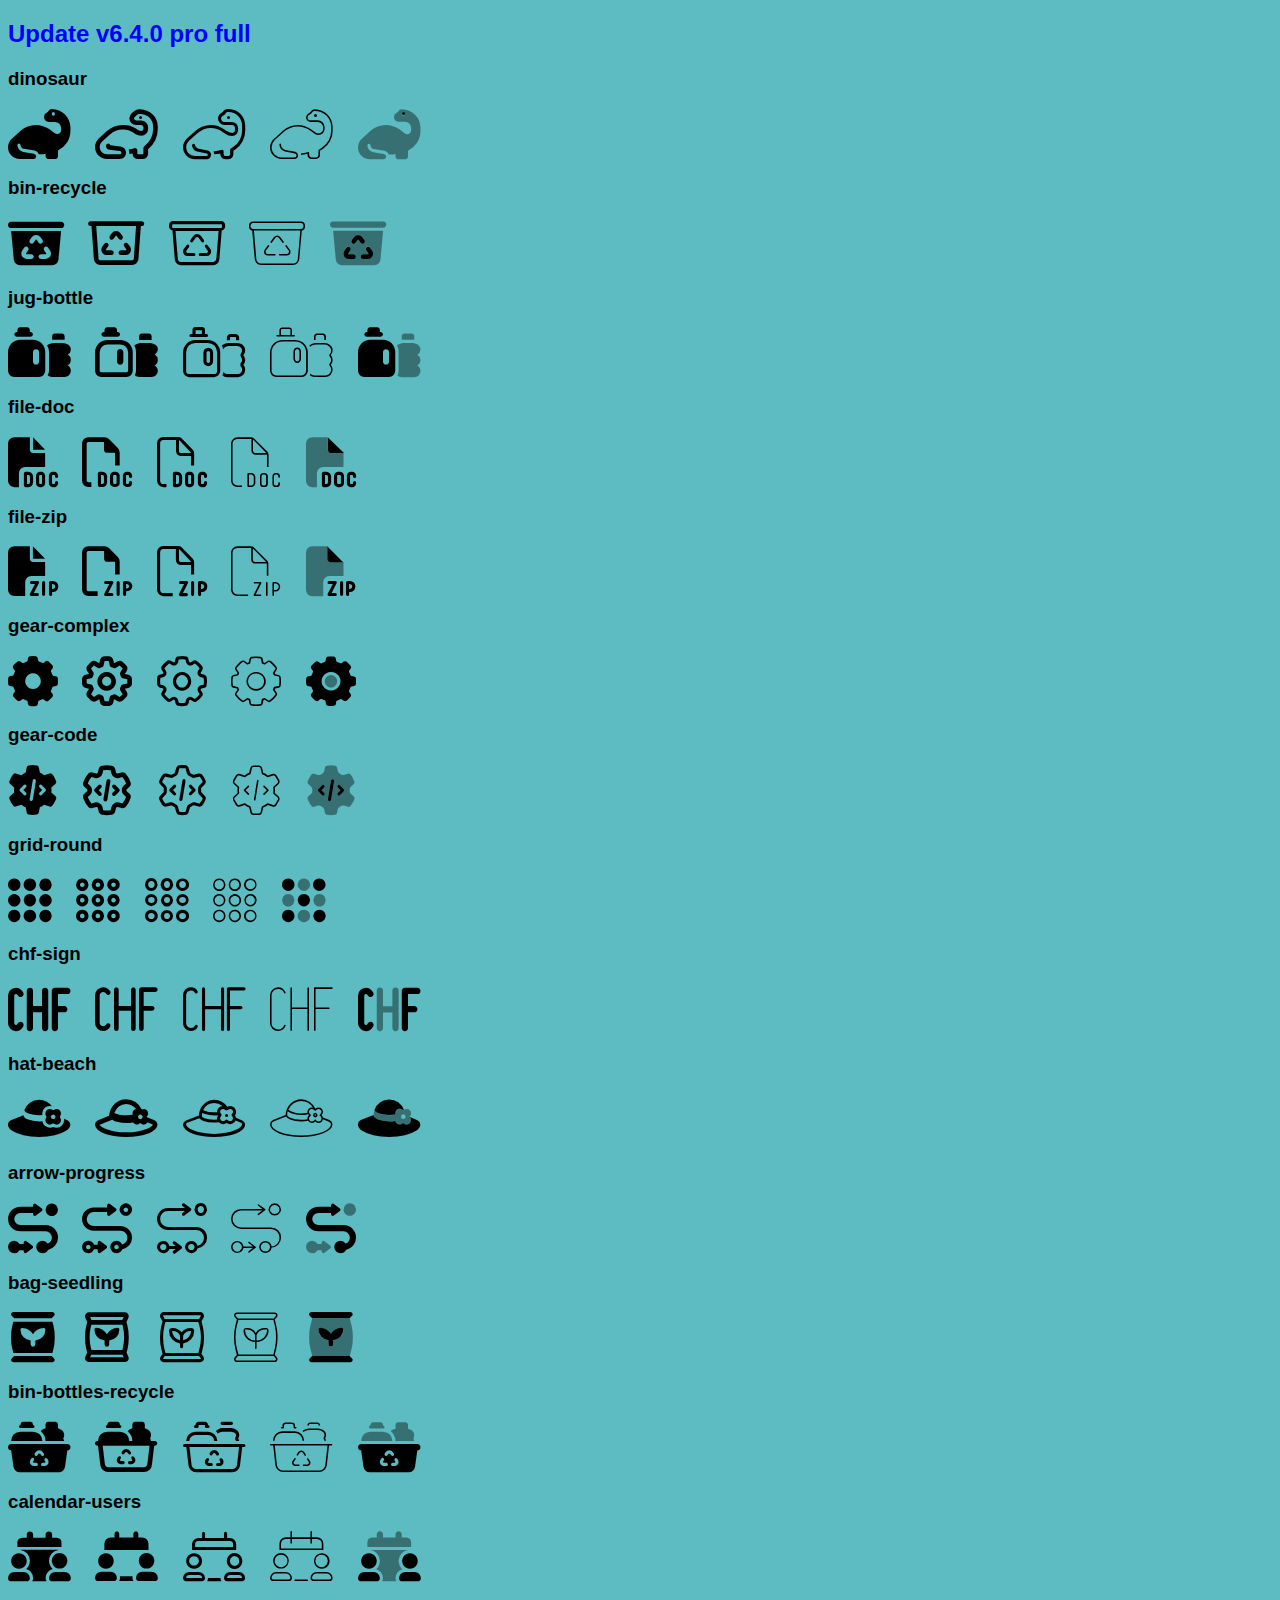
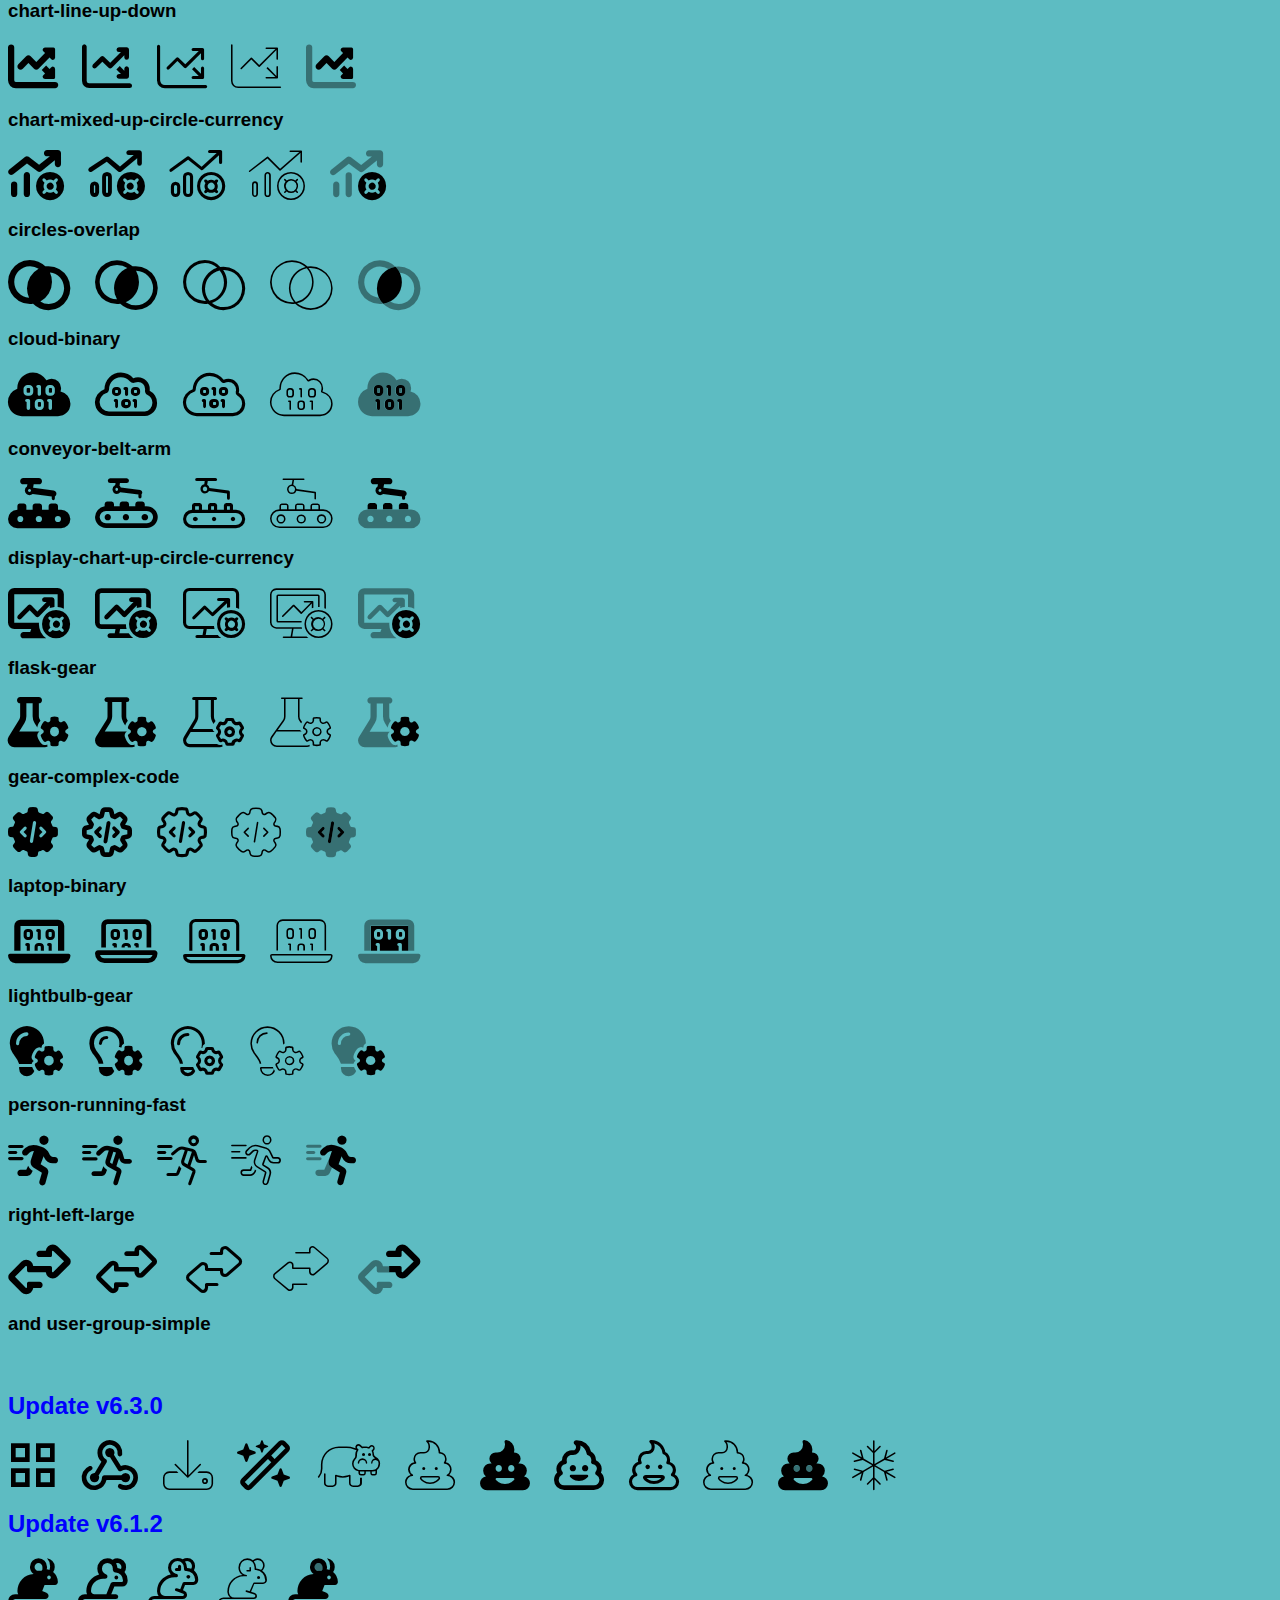
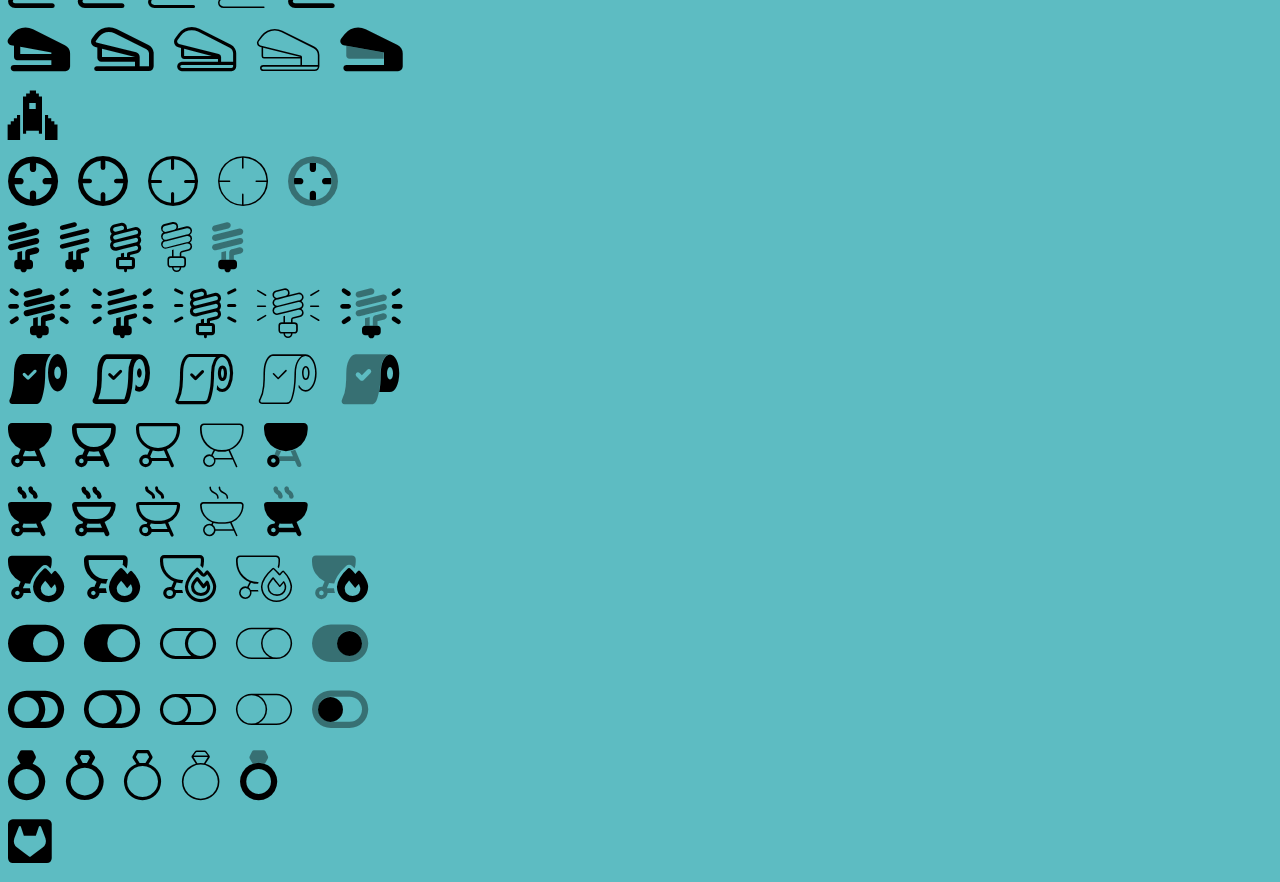
<file: public/Font-Awesome-640/index.html>
<!DOCTYPE html>
<html>
<head>
	<meta charset="utf-8">
	<meta name="viewport" content="width=device-width, initial-scale=1">
	<title>Font-Awesome</title>
	<link rel="stylesheet" href="css/all.css" />
	<style>
		body{
			font-family: Arial;
			background-color: #5dbcc2;
		}
		i{
			font-size: 50px;
			margin-right: 20px;
		}
		.update p{
			display: flex;
		}
		h2{
			color: blue;
		}
	</style>
</head>
<body>
	<div class="pro">
		<h2>Update v6.4.0 pro full</h2>
		<h3>dinosaur</h3>
		<i class="fa-solid fa-dinosaur"></i>
		<i class="fa-regular fa-dinosaur"></i>
		<i class="fa-light fa-dinosaur"></i>
		<i class="fa-thin fa-dinosaur"></i>
		<i class="fa-duotone fa-dinosaur"></i>
	</div>
	
	<div class="pro">
		<h3>bin-recycle</h3>
		<i class="fa-solid fa-bin-recycle"></i>
		<i class="fa-regular fa-bin-recycle"></i>
		<i class="fa-light fa-bin-recycle"></i>
		<i class="fa-thin fa-bin-recycle"></i>
		<i class="fa-duotone fa-bin-recycle"></i>
	</div>

	<div class="pro">
		<h3>jug-bottle</h3>
		<i class="fa-solid fa-jug-bottle"></i>
		<i class="fa-regular fa-jug-bottle"></i>
		<i class="fa-light fa-jug-bottle"></i>
		<i class="fa-thin fa-jug-bottle"></i>
		<i class="fa-duotone fa-jug-bottle"></i>
	</div>

	<div class="pro">
		<h3>file-doc</h3>
		<i class="fa-solid fa-file-doc"></i>
		<i class="fa-regular fa-file-doc"></i>
		<i class="fa-light fa-file-doc"></i>
		<i class="fa-thin fa-file-doc"></i>
		<i class="fa-duotone fa-file-doc"></i>
	</div>

	<div class="pro">
		<h3>file-zip</h3>
		<i class="fa-solid fa-file-zip"></i>
		<i class="fa-regular fa-file-zip"></i>
		<i class="fa-light fa-file-zip"></i>
		<i class="fa-thin fa-file-zip"></i>
		<i class="fa-duotone fa-file-zip"></i>
	</div>

	<div class="pro">
		<h3>gear-complex</h3>
		<i class="fa-solid fa-gear-complex"></i>
		<i class="fa-regular fa-gear-complex"></i>
		<i class="fa-light fa-gear-complex"></i>
		<i class="fa-thin fa-gear-complex"></i>
		<i class="fa-duotone fa-gear-complex"></i>
	</div>
	<div class="pro">
		<h3>gear-code</h3>
		<i class="fa-solid fa-gear-code"></i>
		<i class="fa-regular fa-gear-code"></i>
		<i class="fa-light fa-gear-code"></i>
		<i class="fa-thin fa-gear-code"></i>
		<i class="fa-duotone fa-gear-code"></i>
	</div>
	<div class="pro">
		<h3>grid-round</h3>
		<i class="fa-solid fa-grid-round"></i>
		<i class="fa-regular fa-grid-round"></i>
		<i class="fa-light fa-grid-round"></i>
		<i class="fa-thin fa-grid-round"></i>
		<i class="fa-duotone fa-grid-round"></i>
	</div>
	<div class="pro">
		<h3>chf-sign</h3>
		<i class="fa-solid fa-chf-sign"></i>
		<i class="fa-regular fa-chf-sign"></i>
		<i class="fa-light fa-chf-sign"></i>
		<i class="fa-thin fa-chf-sign"></i>
		<i class="fa-duotone fa-chf-sign"></i>
	</div>
	<div class="pro">
		<h3>hat-beach</h3>
		<i class="fa-solid fa-hat-beach"></i>
		<i class="fa-regular fa-hat-beach"></i>
		<i class="fa-light fa-hat-beach"></i>
		<i class="fa-thin fa-hat-beach"></i>
		<i class="fa-duotone fa-hat-beach"></i>
	</div>

	<div class="pro">
		<h3>arrow-progress</h3>
		<i class="fa-solid fa-arrow-progress"></i>
		<i class="fa-regular fa-arrow-progress"></i>
		<i class="fa-light fa-arrow-progress"></i>
		<i class="fa-thin fa-arrow-progress"></i>
		<i class="fa-duotone fa-arrow-progress"></i>
	</div>
	<div class="pro">
		<h3>bag-seedling</h3>
		<i class="fa-solid fa-bag-seedling"></i>
		<i class="fa-regular fa-bag-seedling"></i>
		<i class="fa-light fa-bag-seedling"></i>
		<i class="fa-thin fa-bag-seedling"></i>
		<i class="fa-duotone fa-bag-seedling"></i>
	</div>
	<div class="pro">
		<h3>bin-bottles-recycle</h3>
		<i class="fa-solid fa-bin-bottles-recycle"></i>
		<i class="fa-regular fa-bin-bottles-recycle"></i>
		<i class="fa-light fa-bin-bottles-recycle"></i>
		<i class="fa-thin fa-bin-bottles-recycle"></i>
		<i class="fa-duotone fa-bin-bottles-recycle"></i>
	</div>
	<div class="pro">
		<h3>calendar-users</h3>
		<i class="fa-solid fa-calendar-users"></i>
		<i class="fa-regular fa-calendar-users"></i>
		<i class="fa-light fa-calendar-users"></i>
		<i class="fa-thin fa-calendar-users"></i>
		<i class="fa-duotone fa-calendar-users"></i>
	</div>
	<div class="pro">
		<h3>chart-line-up-down</h3>
		<i class="fa-solid fa-chart-line-up-down"></i>
		<i class="fa-regular fa-chart-line-up-down"></i>
		<i class="fa-light fa-chart-line-up-down"></i>
		<i class="fa-thin fa-chart-line-up-down"></i>
		<i class="fa-duotone fa-chart-line-up-down"></i>
	</div>
	<div class="pro">
		<h3>chart-mixed-up-circle-currency</h3>
		<i class="fa-solid fa-chart-mixed-up-circle-currency"></i>
		<i class="fa-regular fa-chart-mixed-up-circle-currency"></i>
		<i class="fa-light fa-chart-mixed-up-circle-currency"></i>
		<i class="fa-thin fa-chart-mixed-up-circle-currency"></i>
		<i class="fa-duotone fa-chart-mixed-up-circle-currency"></i>
	</div>
	<div class="pro">
		<h3>circles-overlap</h3>
		<i class="fa-solid fa-circles-overlap"></i>
		<i class="fa-regular fa-circles-overlap"></i>
		<i class="fa-light fa-circles-overlap"></i>
		<i class="fa-thin fa-circles-overlap"></i>
		<i class="fa-duotone fa-circles-overlap"></i>
	</div>
	<div class="pro">
		<h3>cloud-binary</h3>
		<i class="fa-solid fa-cloud-binary"></i>
		<i class="fa-regular fa-cloud-binary"></i>
		<i class="fa-light fa-cloud-binary"></i>
		<i class="fa-thin fa-cloud-binary"></i>
		<i class="fa-duotone fa-cloud-binary"></i>
	</div>
	<div class="pro">
		<h3>conveyor-belt-arm</h3>
		<i class="fa-solid fa-conveyor-belt-arm"></i>
		<i class="fa-regular fa-conveyor-belt-arm"></i>
		<i class="fa-light fa-conveyor-belt-arm"></i>
		<i class="fa-thin fa-conveyor-belt-arm"></i>
		<i class="fa-duotone fa-conveyor-belt-arm"></i>
	</div>
	<div class="pro">
		<h3>display-chart-up-circle-currency</h3>
		<i class="fa-solid fa-display-chart-up-circle-currency"></i>
		<i class="fa-regular fa-display-chart-up-circle-currency"></i>
		<i class="fa-light fa-display-chart-up-circle-currency"></i>
		<i class="fa-thin fa-display-chart-up-circle-currency"></i>
		<i class="fa-duotone fa-display-chart-up-circle-currency"></i>
	</div>
	<div class="pro">
		<h3>flask-gear</h3>
		<i class="fa-solid fa-flask-gear"></i>
		<i class="fa-regular fa-flask-gear"></i>
		<i class="fa-light fa-flask-gear"></i>
		<i class="fa-thin fa-flask-gear"></i>
		<i class="fa-duotone fa-flask-gear"></i>
	</div>
	<div class="pro">
		<h3>gear-complex-code</h3>
		<i class="fa-solid fa-gear-complex-code"></i>
		<i class="fa-regular fa-gear-complex-code"></i>
		<i class="fa-light fa-gear-complex-code"></i>
		<i class="fa-thin fa-gear-complex-code"></i>
		<i class="fa-duotone fa-gear-complex-code"></i>
	</div>
	<div class="pro">
		<h3>laptop-binary</h3>
		<i class="fa-solid fa-laptop-binary"></i>
		<i class="fa-regular fa-laptop-binary"></i>
		<i class="fa-light fa-laptop-binary"></i>
		<i class="fa-thin fa-laptop-binary"></i>
		<i class="fa-duotone fa-laptop-binary"></i>
	</div>
	<div class="pro">
		<h3>lightbulb-gear</h3>
		<i class="fa-solid fa-lightbulb-gear"></i>
		<i class="fa-regular fa-lightbulb-gear"></i>
		<i class="fa-light fa-lightbulb-gear"></i>
		<i class="fa-thin fa-lightbulb-gear"></i>
		<i class="fa-duotone fa-lightbulb-gear"></i>
	</div>
	<div class="pro">
		<h3>person-running-fast</h3>
		<i class="fa-solid fa-person-running-fast"></i>
		<i class="fa-regular fa-person-running-fast"></i>
		<i class="fa-light fa-person-running-fast"></i>
		<i class="fa-thin fa-person-running-fast"></i>
		<i class="fa-duotone fa-person-running-fast"></i>
	</div>
	<div class="pro">
		<h3>right-left-large</h3>
		<i class="fa-solid fa-right-left-large"></i>
		<i class="fa-regular fa-right-left-large"></i>
		<i class="fa-light fa-right-left-large"></i>
		<i class="fa-thin fa-right-left-large"></i>
		<i class="fa-duotone fa-right-left-large"></i>
	</div>
	<div class="pro">
		<h3>and user-group-simple</h3>
		<i class="fa-solid fa-and user-group-simple"></i>
		<i class="fa-regular fa-and user-group-simple"></i>
		<i class="fa-light fa-and user-group-simple"></i>
		<i class="fa-thin fa-and user-group-simple"></i>
		<i class="fa-duotone fa-and user-group-simple"></i>
	</div>

	<div class="update">
		<h2>Update v6.3.0</h2>
		<i class="fa-sharp fa-regular fa-grid-2"></i>
		<i class="fa-solid fa-webhook"></i>
		<i class="fa-thin fa-download"></i>
		<i class="fa-regular fa-wand-magic-sparkles"></i>
		<i class="fa-thin fa-hippo"></i>
		<i class="fa-thin fa-poo"></i>
		<i class="fa-solid fa-poo"></i>
		<i class="fa-regular fa-poo"></i>
		<i class="fa-light fa-poo"></i>
		<i class="fa-thin fa-poo"></i>
		<i class="fa-duotone fa-poo"></i>
		<i class="fa-thin fa-snowflake"></i>
	</div>

	<div class="update">
		<h2>Update v6.1.2</h2>
		<p>
			<i class="fa-solid fa-mouse-field"></i>
			<i class="fa-regular fa-mouse-field"></i>
			<i class="fa-light fa-mouse-field"></i>
			<i class="fa-thin fa-mouse-field"></i>
			<i class="fa-duotone fa-mouse-field"></i>
		</p>
		<p>
			<i class="fa-solid fa-stapler"></i>
			<i class="fa-regular fa-stapler"></i>
			<i class="fa-light fa-stapler"></i>
			<i class="fa-thin fa-stapler"></i>
			<i class="fa-duotone fa-stapler"></i>
		</p>
		<p>
			<i class="fa-brands fa-space-awesome"></i>
		</p>
		<p>
			<i class="fa-solid fa-crosshairs-simple"></i>
			<i class="fa-regular fa-crosshairs-simple"></i>
			<i class="fa-light fa-crosshairs-simple"></i>
			<i class="fa-thin fa-crosshairs-simple"></i>
			<i class="fa-duotone fa-crosshairs-simple"></i>
		</p>
		<p>
			<i class="fa-solid fa-lightbulb-cfl"></i>
			<i class="fa-regular fa-lightbulb-cfl"></i>
			<i class="fa-light fa-lightbulb-cfl"></i>
			<i class="fa-thin fa-lightbulb-cfl"></i>
			<i class="fa-duotone fa-lightbulb-cfl"></i>
		</p>
		<p>
			<i class="fa-solid fa-lightbulb-cfl-on"></i>
			<i class="fa-regular fa-lightbulb-cfl-on"></i>
			<i class="fa-light fa-lightbulb-cfl-on"></i>
			<i class="fa-thin fa-lightbulb-cfl-on"></i>
			<i class="fa-duotone fa-lightbulb-cfl-on"></i>
		</p>
		<p>
			<i class="fa-solid fa-toilet-paper-check"></i>
			<i class="fa-regular fa-toilet-paper-check"></i>
			<i class="fa-light fa-toilet-paper-check"></i>
			<i class="fa-thin fa-toilet-paper-check"></i>
			<i class="fa-duotone fa-toilet-paper-check"></i>
		</p>
		<p>
			<i class="fa-solid fa-grill"></i>
			<i class="fa-regular fa-grill"></i>
			<i class="fa-light fa-grill"></i>
			<i class="fa-thin fa-grill"></i>
			<i class="fa-duotone fa-grill"></i>
		</p>
		<p>
			<i class="fa-solid fa-grill-hot"></i>
			<i class="fa-regular fa-grill-hot"></i>
			<i class="fa-light fa-grill-hot"></i>
			<i class="fa-thin fa-grill-hot"></i>
			<i class="fa-duotone fa-grill-hot"></i>
		</p>
		<p>
			<i class="fa-solid fa-grill-fire"></i>
			<i class="fa-regular fa-grill-fire"></i>
			<i class="fa-light fa-grill-fire"></i>
			<i class="fa-thin fa-grill-fire"></i>
			<i class="fa-duotone fa-grill-fire"></i>
		</p>
		<p>
			<i class="fa-solid fa-toggle-large-on"></i>
			<i class="fa-regular fa-toggle-large-on"></i>
			<i class="fa-light fa-toggle-large-on"></i>
			<i class="fa-thin fa-toggle-large-on"></i>
			<i class="fa-duotone fa-toggle-large-on"></i>
		</p>
		<p>
			<i class="fa-solid fa-toggle-large-off"></i>
			<i class="fa-regular fa-toggle-large-off"></i>
			<i class="fa-light fa-toggle-large-off"></i>
			<i class="fa-thin fa-toggle-large-off"></i>
			<i class="fa-duotone fa-toggle-large-off"></i>
		</p>
		<p>
			<i class="fa-solid fa-ring-diamond"></i>
			<i class="fa-regular fa-ring-diamond"></i>
			<i class="fa-light fa-ring-diamond"></i>
			<i class="fa-thin fa-ring-diamond"></i>
			<i class="fa-duotone fa-ring-diamond"></i>
		</p>
		<p>
			<i class="fa-brands fa-square-gitlab"></i>
		</p>
	</div>
</body>
</html>
</file>
